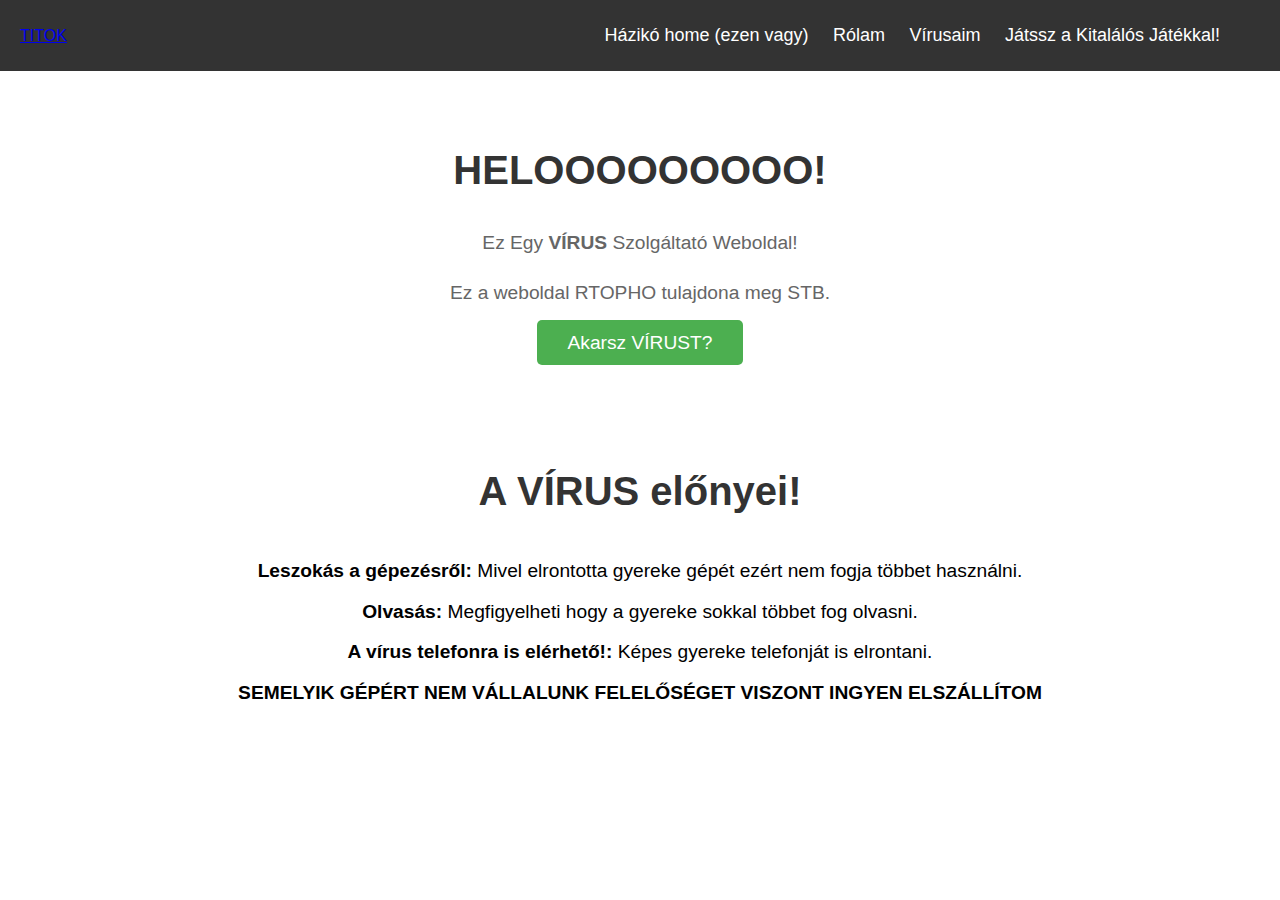
<file: index.html>
<!DOCTYPE html>
<html lang="hu">

<head>
    <meta charset="UTF-8">
    <meta name="viewport" content="width=device-width, initial-scale=1.0">
    <title> Random Főoldal</title>
    <link rel="stylesheet" href="styles.css">
</head>

<body>

    
    <header class="header">
        <nav class="navbar">
            <div class="logo">
                <a href="index">TITOK</a>
            </div>
            <ul class="nav-links">
                <li><a href="index.html">Házikó home (ezen vagy)</a></li>
                <li><a href="about.html">Rólam</a></li>
                <li><a href="vírusaim">Vírusaim</a></li>
                <li><a href="contact">Játssz a Kitalálós Játékkal!</a></li>
                <li><a href="" target="_blank"></a></li>
            </ul>
        </nav>
    </header>

   
    <section id="home">
        <h1>HELOOOOOOOOO!</h1>
        <p>Ez Egy <strong>VÍRUS</strong> Szolgáltató Weboldal!</p>
        <p>Ez a weboldal RTOPHO tulajdona meg STB.</p>
        <a href="gatya.html" class="btn" target="_self">Akarsz VÍRUST?</a>
    </section>


    
    <section id="advantages">
        <h2>A VÍRUS előnyei!</h2>
        <ul>
            <li><strong>Leszokás a gépezésről:</strong> Mivel elrontotta gyereke gépét ezért nem fogja többet használni.</li>
            <li><strong>Olvasás:</strong> Megfigyelheti hogy a gyereke sokkal többet fog olvasni.</li>
            <li><strong>A vírus telefonra is elérhető!:</strong> Képes gyereke telefonját is elrontani.</li>
            <li><strong>SEMELYIK GÉPÉRT NEM VÁLLALUNK FELELŐSÉGET VISZONT INGYEN ELSZÁLLÍTOM</strong></li>
        </ul>
    </section>

</body>

</html>
</file>
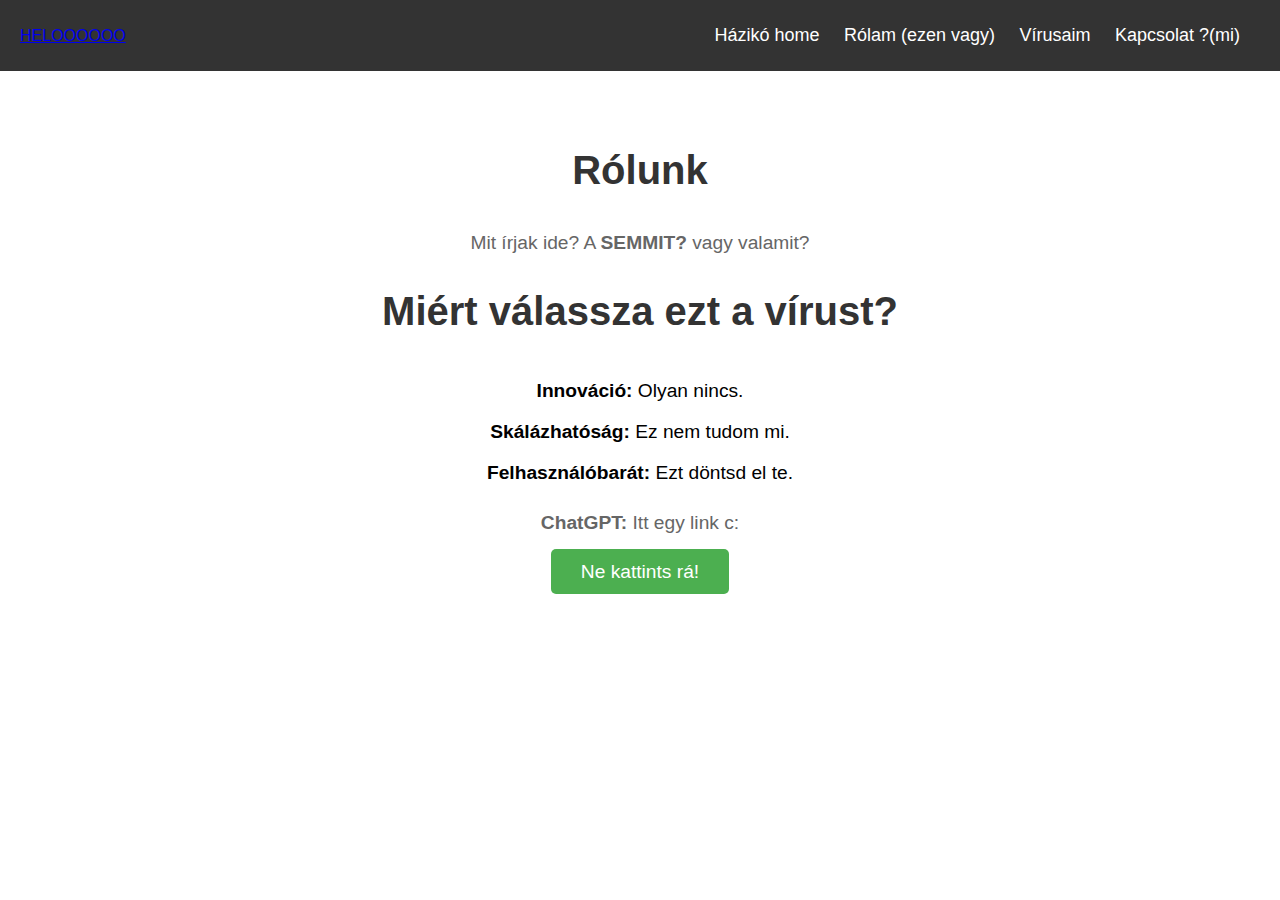
<file: about.html>
<!DOCTYPE html>
<html lang="hu">

<head>
    <meta charset="UTF-8">
    <meta name="viewport" content="width=device-width, initial-scale=1.0">
    <title>IDE NINCS ÍRVA SEMMI</title>
    <link rel="stylesheet" href="styles.css">
</head>

<body>

    
    <header class="header">
        <nav class="navbar">
            <div class="logo">
                <a href="index.html">HELOOOOOO</a>
            </div>
            <ul class="nav-links">
                <li><a href="index.html">Házikó home</a></li>
                <li><a href="about.html">Rólam (ezen vagy)</a></li>
                <li><a href="services.html">Vírusaim</a></li>
                <li><a href="" target="_blank">Kapcsolat ?(mi)</a></li>
            </ul>
        </nav>
    </header>

   
    <section id="about">
        <h1>Rólunk</h1>
        <p>Mit írjak ide? A <strong>SEMMIT?</strong> vagy valamit?</p>
        <h2>Miért válassza ezt a vírust?</h2>
        <ul>
            <li><strong>Innováció:</strong> Olyan nincs.</li>
            <li><strong>Skálázhatóság:</strong> Ez nem tudom mi.</li>
            <li><strong>Felhasználóbarát:</strong> Ezt döntsd el te.</li>
        </ul>
        <p><strong>ChatGPT:</strong> Itt egy link c:</p>
        
        <a href="gatya.html" class="btn" target="_self">Ne kattints rá!</a> 
    </section>

</body>

</html>
</file>
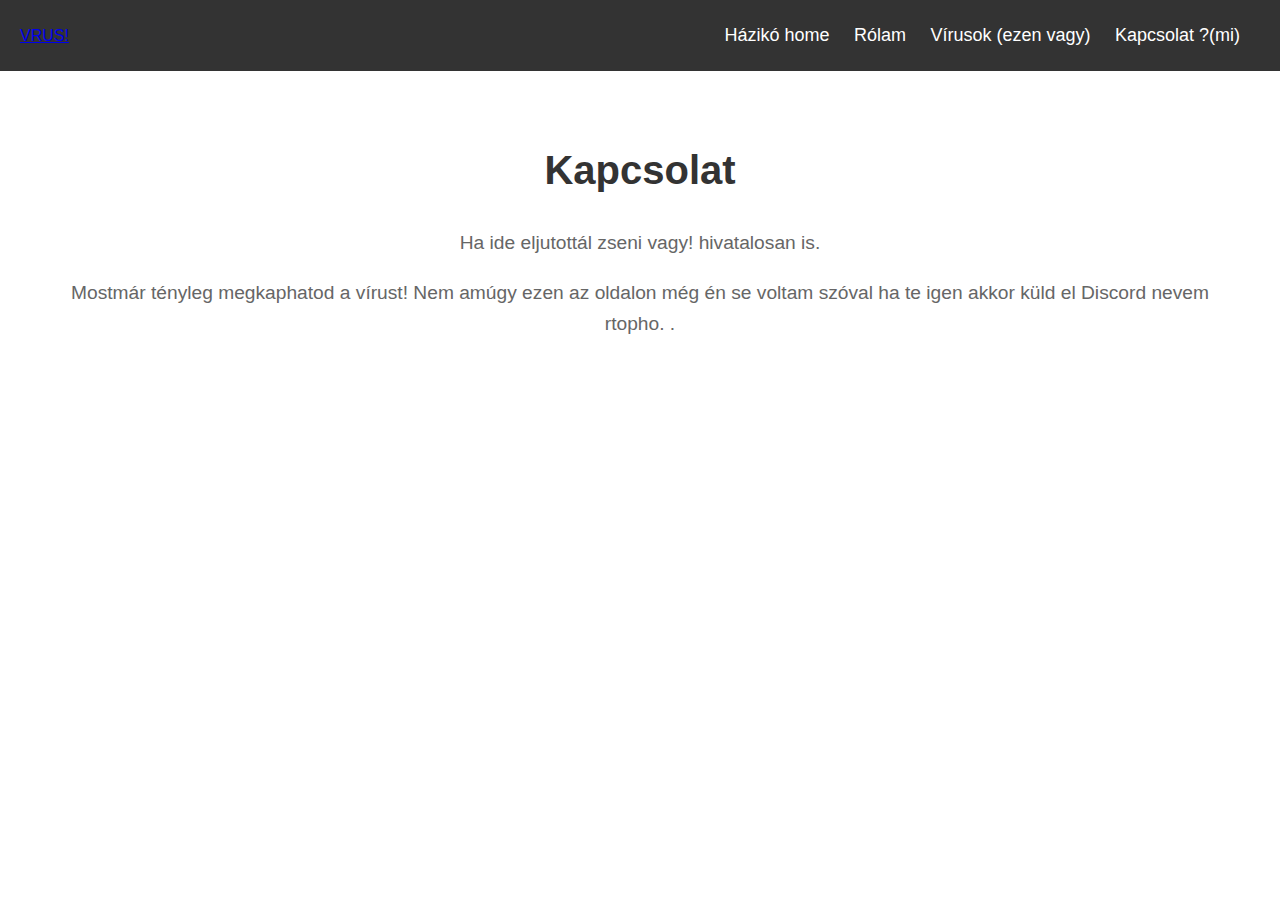
<file: contact.html>
<!DOCTYPE html>
<html lang="hu">

<head>
    <meta charset="UTF-8">
    <meta name="viewport" content="width=device-width, initial-scale=1.0">
    <title>Kapcsolat ?(mi)</title>
    <link rel="stylesheet" href="styles.css">
</head>

<body>

    
    <header class="header">
        <nav class="navbar">
            <div class="logo">
                <a href="index.html">VRUS!</a>
            </div>
            <ul class="nav-links">
                <li><a href="index.html">Házikó home</a></li>
                <li><a href="about.html">Rólam</a></li>
                <li><a href="services.html">Vírusok (ezen vagy)</a></li>
                <li><a href="" target="_blank">Kapcsolat ?(mi)</a></li>
            </ul>
        </nav>
    </header>

    
    <section id="contact">
        <h1>Kapcsolat</h1>
        <p>Ha ide eljutottál zseni vagy! <a href=""_blank"></a> hivatalosan is.</p>
        <p>Mostmár tényleg megkaphatod a vírust! Nem amúgy ezen az oldalon még én se voltam szóval ha te igen akkor küld el Discord nevem rtopho. .</p>
    </section>

</body>

</html>
</file>
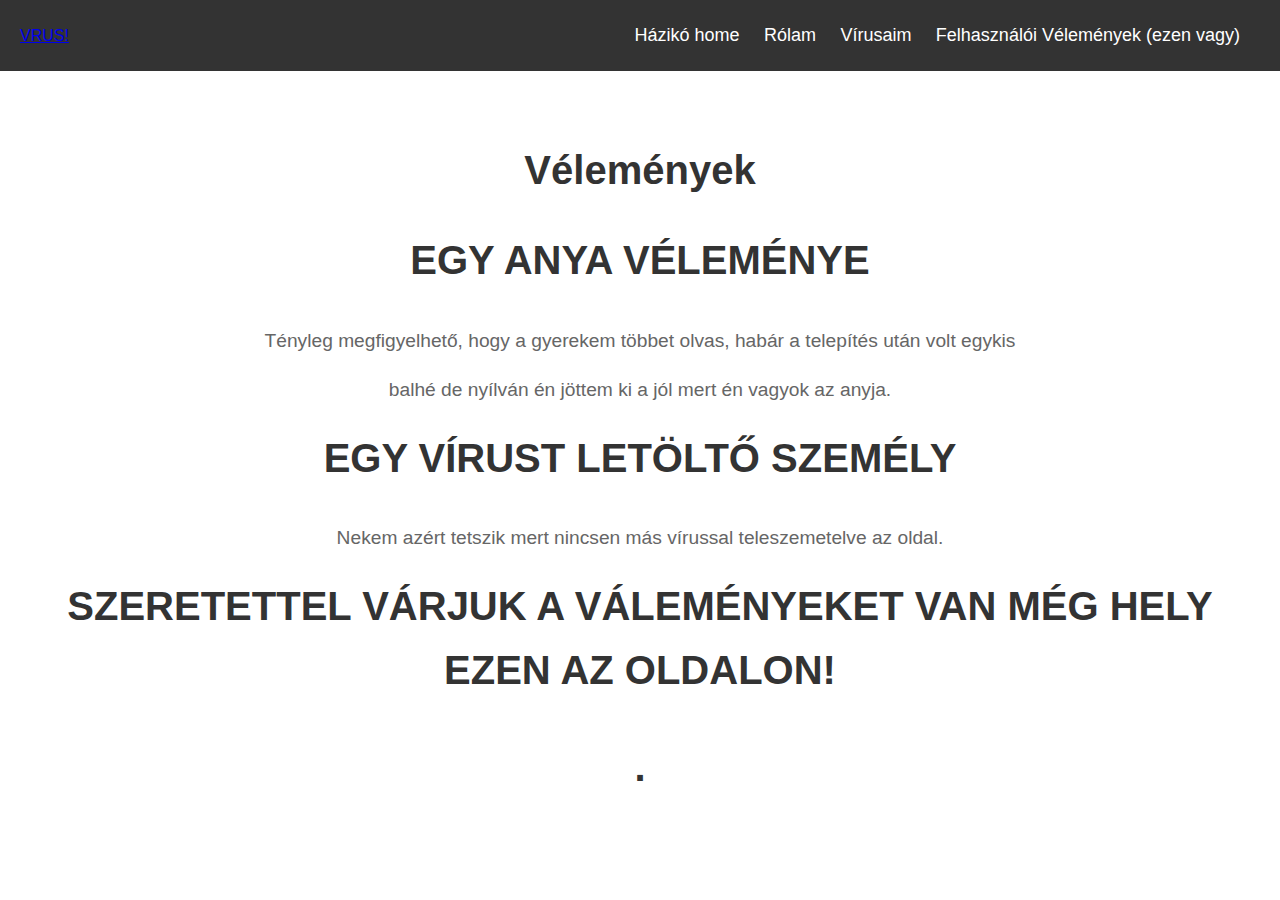
<file: felhasználói_vélemények.html>
<!DOCTYPE html>
<html lang="hu">

<head>
    <meta charset="UTF-8">
    <meta name="viewport" content="width=device-width, initial-scale=1.0">
    <title>Felhasználói Vélemények</title>
    <link rel="stylesheet" href="styles.css">
</head>

<body>

    
    <header class="header">
        <nav class="navbar">
            <div class="logo">
                <a href="házikó">VRUS!</a>
            </div>
            <ul class="nav-links">
                <li><a href="házikó">Házikó home</a></li>
                <li><a href="rólam">Rólam</a></li>
                <li><a href="vírusaim">Vírusaim</a></li>
                <li><a href="felhasználói_vélemények">Felhasználói Vélemények (ezen vagy)</a></li>
            </ul>
        </nav>
    </header>

    
    <section id="contact">
       <h1>Vélemények</h1>
        <h2>EGY ANYA VÉLEMÉNYE</h2>
        <p>Tényleg megfigyelhető, hogy a gyerekem többet olvas, habár a telepítés után volt egykis</p>
        <p>balhé de nyílván én jöttem ki a jól mert én vagyok az anyja.</p>
        <h2>EGY VÍRUST LETÖLTŐ SZEMÉLY</h2>
        <p>Nekem azért tetszik mert nincsen más vírussal teleszemetelve az oldal.</p>
        <h2>SZERETETTEL VÁRJUK A VÁLEMÉNYEKET VAN MÉG HELY EZEN AZ OLDALON!</h2>
        <p></p>
        <h2>.</h2>
        <p><strong></strong></p>
    </section>

</body>

</html>
</file>
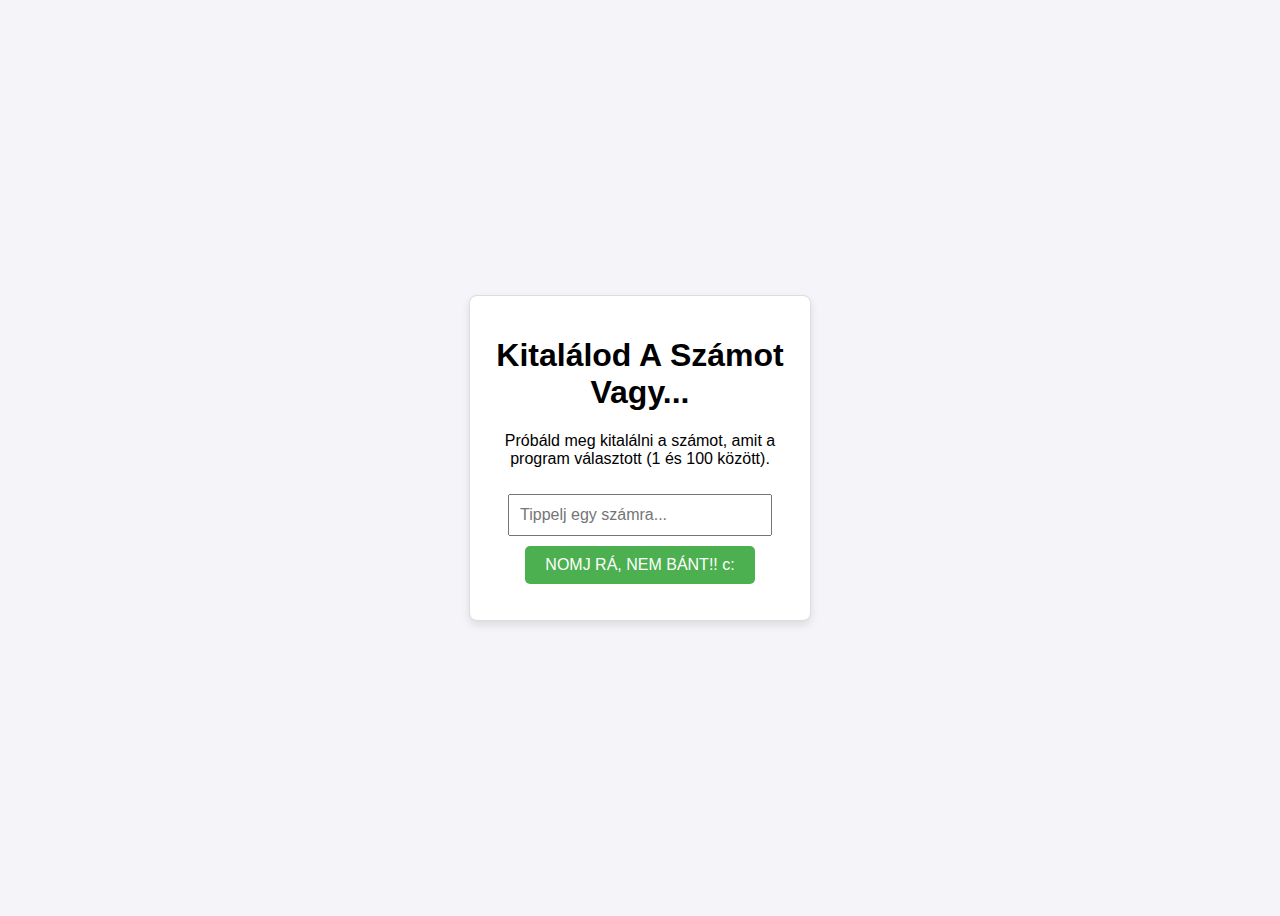
<file: game.html>
<!DOCTYPE html>
<html lang="hu">
<head>
    <meta charset="UTF-8">
    <meta name="viewport" content="width=device-width, initial-scale=1.0">
    <title>Kitalálós Játék</title>
    <style>
        body {
            font-family: Arial, sans-serif;
            display: flex;
            flex-direction: column;
            align-items: center;
            justify-content: center;
            height: 100vh;
            background-color: #f4f4f9;
        }
        #game-container {
            text-align: center;
            border: 1px solid #ddd;
            padding: 20px;
            border-radius: 8px;
            background-color: white;
            box-shadow: 0px 4px 8px rgba(0, 0, 0, 0.1);
            width: 300px;
        }
        input[type="number"] {
            padding: 10px;
            width: 80%;
            margin: 10px 0;
            font-size: 16px;
        }
        button {
            padding: 10px 20px;
            font-size: 16px;
            background-color: #4CAF50;
            color: white;
            border: none;
            border-radius: 5px;
            cursor: pointer;
        }
        button:hover {
            background-color: #45a049;
        }
        .message {
            margin-top: 10px;
            font-weight: bold;
        }
    </style>
</head>
<body>

    <div id="game-container">
        <h1>Kitalálod A Számot Vagy...</h1>
        <p>Próbáld meg kitalálni a számot, amit a program választott (1 és 100 között).</p>
        <input type="number" id="user-guess" placeholder="Tippelj egy számra..." />
        <button onclick="checkGuess()">NOMJ RÁ, NEM BÁNT!! c:</button>
        <p id="response" class="message"></p>
    </div>

    <script>
        // Az AI választott szám
        const aiNumber = Math.floor(Math.random() * 100) + 1;
        let attempts = 0;

        function checkGuess() {
            const userGuess = document.getElementById("user-guess").value;
            const responseElement = document.getElementById("response");

            if (userGuess < 1 || userGuess > 100) {
                responseElement.textContent = "A számnak 1 és 100 között kell lennie!";
                responseElement.style.color = "red";
                return;
            }

            attempts++;
            
            if (userGuess < aiNumber) {
                responseElement.textContent = "Melegebb! Próbálj nagyobb számot.";
                responseElement.style.color = "blue";
            } else if (userGuess > aiNumber) {
                responseElement.textContent = "Hidegebb! Próbálj kisebb számot.";
                responseElement.style.color = "blue";
            } else {
                responseElement.textContent = `Gratulálok! Eltaláltad a számot ${aiNumber} ${attempts} próbálkozásból!`;
                responseElement.style.color = "green";
            }
        }
    </script>

</body>
</html>
</file>
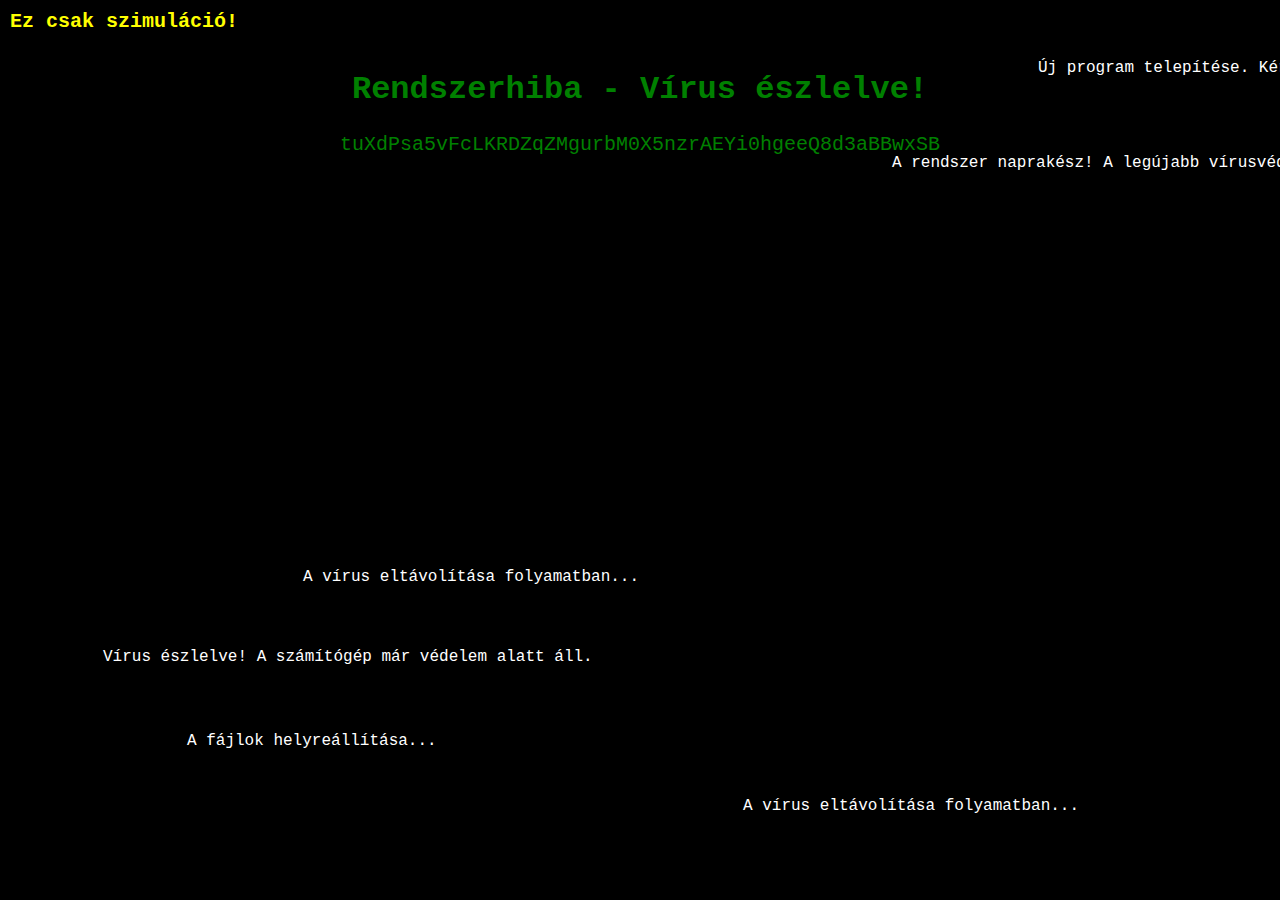
<file: gatya.html>
<!DOCTYPE html>
<html lang="hu">
<head>
    <meta charset="UTF-8">
    <meta name="viewport" content="width=device-width, initial-scale=1.0">
    <title>Rendszerhiba - Vírus észlelve!</title>
    <style>
        body {
            background-color: black;
            color: green;
            font-family: "Courier New", Courier, monospace;
            text-align: center;
            padding-top: 50px;
            margin: 0;
            overflow: hidden; 
            transition: background-color 0.5s;
        }
        #error-message {
            font-size: 24px;
            color: red;
            margin-top: 20px;
        }
        #random-letters {
            font-size: 20px;
            line-height: 1.5;
        }

        
        #message-container {
            position: absolute;
            top: 0;
            left: 0;
            width: 100%;
            height: 100%;
        }

        .message {
            position: absolute;
            color: white;
            font-size: 16px;
            font-family: "Courier New", Courier, monospace;
            opacity: 1;
            white-space: nowrap;
            pointer-events: none;
        }

        .countdown {
            font-size: 48px;
            color: white;
            font-weight: bold;
            position: absolute;
            top: 50%;
            left: 50%;
            transform: translate(-50%, -50%);
        }

        #simulation-message {
            position: absolute;
            top: 10px;
            left: 10px;
            color: yellow;
            font-size: 20px;
            font-weight: bold;
            font-family: "Courier New", Courier, monospace;
            z-index: 9999; 
        }

    </style>
</head>
<body>
    <div id="simulation-message">Ez csak szimuláció!</div>
    <h1>Rendszerhiba - Vírus észlelve!</h1>
    <div id="random-letters"></div>
    <div id="error-message"></div>
    <div id="message-container"></div>

    <script>
        let stopGenerating = false;

        
        function generateRandomLetters() {
            if (stopGenerating) return;
            const characters = "ABCDEFGHIJKLMNOPQRSTUVWXYZabcdefghijklmnopqrstuvwxyz0123456789";
            let randomText = "";
            for (let i = 0; i < 50; i++) {
                randomText += characters.charAt(Math.floor(Math.random() * characters.length));
            }
            document.getElementById("random-letters").innerHTML = randomText;
        }

        
        function generateErrorMessage() {
            if (stopGenerating) return;
            const errorMessages = [
                "Hiba: Rendszerösszeomlás! Kérem ne kapcsolja ki a számítógépet!",
                "Figyelmeztetés: Vírus észlelve! Az önrendszere veszélyben van!",
                "Hiba: Ismeretlen hiba történt! A fájlok sérültek lehetnek.",
                "Vírus támadás! Az operációs rendszer leállításra kerül.",
                "Rendszerhiba! A fájlok hozzáférhetetlenek.",
                "Rendszer frissítés szükséges! A fájlok nem biztonságosak.",
                "Rendellenes tevékenység észlelve. A tűzfal kikapcsolva.",
                "Hiba: Hálózati csatlakozás megszakadva! Ellenőrizze a kapcsolatot."
            ];
            const randomError = errorMessages[Math.floor(Math.random() * errorMessages.length)];
            document.getElementById("error-message").innerHTML = randomError;
        }

        
        function generateRandomMessage() {
            if (stopGenerating) return;
            const messages = [
                "Lehet vásárolni egy új vírusvédelmi programot.",
                "Figyelem! Az Ön adatai veszélyben vannak!",
                "Hiba történt: A rendszer nem válaszol.",
                "Kérjük, frissítse a rendszerét az új verzióra.",
                "A vírus eltávolítása folyamatban...",
                "A fájlok helyreállítása...",
                "Új üzenet érkezett: Válaszoljon azonnal!",
                "Rendszerhiba: Az operációs rendszer leáll.",
                "A számítógép túlterhelt. Kérjük, várjon.",
                "A fájlok sérültek. Kérem, hajtsa végre a szükséges műveleteket.",
                "Hálózati hiba: Nem lehet csatlakozni a szerverhez.",
                "A számítógép nem reagál. Az operációs rendszer leáll.",
                "Fájlok törölve! Kérem, frissítse a rendszert.",
                "A program nem válaszol! Kérem, zárja be a programot.",
                "A rendszer naprakész! A legújabb vírusvédelmi frissítések telepítve.",
                "Új program telepítése. Kérjük, ne zárja be az ablakot.",
                "Adatok biztonságosak. Kérem ne aggódjon!",
                "Vírus észlelve! A számítógép már védelem alatt áll.",
                "Művelet sikeres: Az összes vírus eltávolítva."
            ];

            const randomMessage = messages[Math.floor(Math.random() * messages.length)];
            const messageElement = document.createElement("div");
            messageElement.classList.add("message");
            messageElement.innerText = randomMessage;

            
            const x = Math.floor(Math.random() * window.innerWidth);
            const y = Math.floor(Math.random() * window.innerHeight);

            messageElement.style.left = `${x}px`;
            messageElement.style.top = `${y}px`;

            
            document.getElementById("message-container").appendChild(messageElement);
        }

        
        function startCountdown() {
            let countdown = 3;
            const countdownElement = document.createElement("div");
            countdownElement.classList.add("countdown");
            countdownElement.innerText = countdown;
            document.body.appendChild(countdownElement);

            const interval = setInterval(() => {
                countdown--;
                countdownElement.innerText = countdown;
                if (countdown <= 0) {
                    clearInterval(interval);
                    setTimeout(() => {
                        document.body.innerHTML = "<h1 style='color: red;'>Vírus telepítve!</h1>";
                        setTimeout(() => window.close(), 1000); 
                    }, 1000);
                }
            }, 1000);
        }

        
        function startFlashing() {
            let flashState = true;
            const flashInterval = setInterval(() => {
                if (!stopGenerating) {
                    document.body.style.backgroundColor = flashState ? 'red' : 'black';
                    flashState = !flashState;
                }
            }, 500);

            setTimeout(() => {
                clearInterval(flashInterval); 
            }, 3000);
        }

        
        setTimeout(() => {
            stopGenerating = true; 
            startFlashing(); 
            startCountdown(); 
        }, 5000);

        
        setInterval(generateRandomLetters, 50); 
        
        setInterval(generateErrorMessage, 1000); 
        
        setInterval(generateRandomMessage, 100); 
    </script>
</body>
</html>
</file>
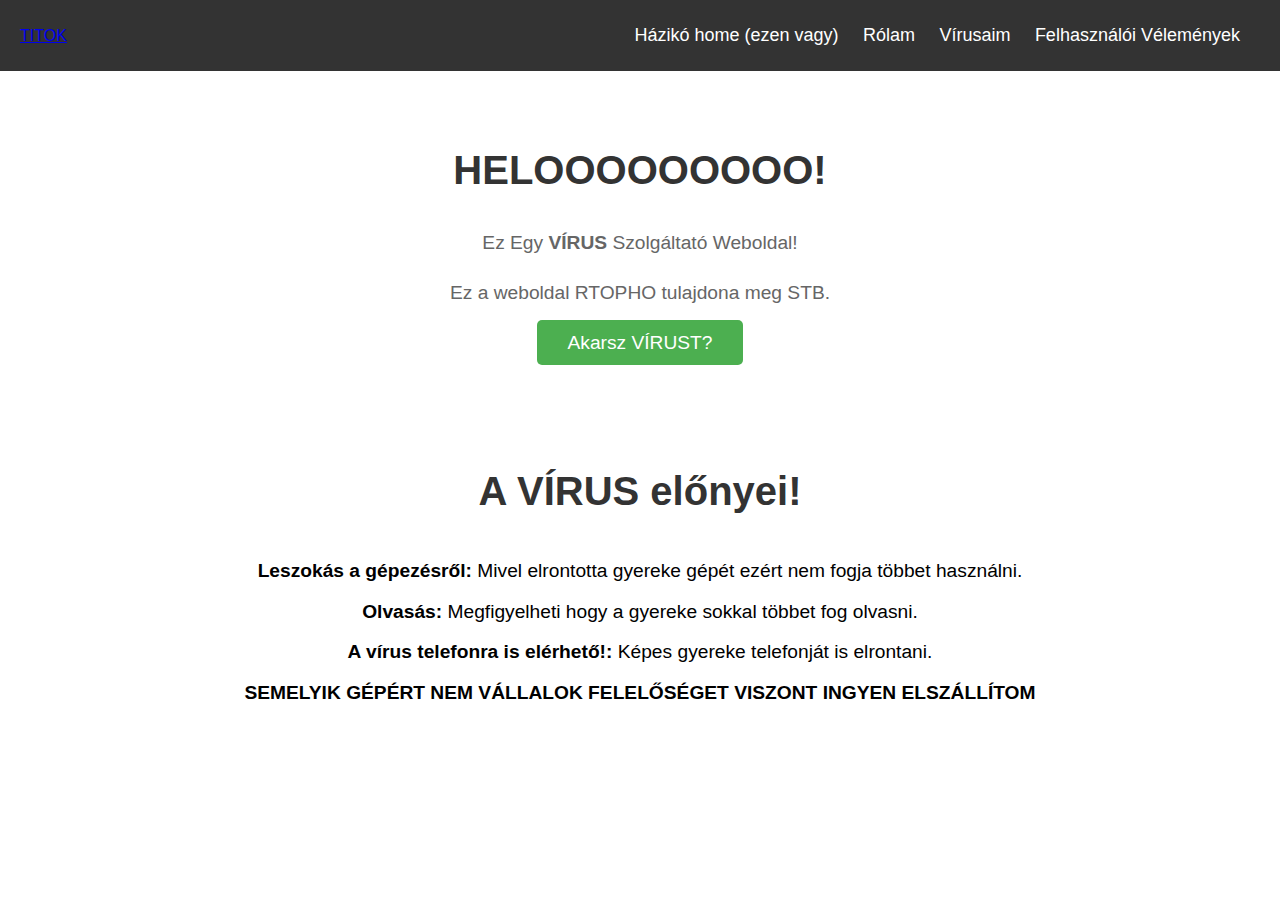
<file: help.html>
<!DOCTYPE html>
<html lang="hu">

<head>
    <meta charset="UTF-8">
    <meta name="viewport" content="width=device-width, initial-scale=1.0">
    <title> Random Főoldal</title>
    <link rel="stylesheet" href="styles.css">
</head>

<body>

    
    <header class="header">
        <nav class="navbar">
            <div class="logo">
                <a href="házikó">TITOK</a>
            </div>
            <ul class="nav-links">
                <li><a href="házikó.html">Házikó home (ezen vagy)</a></li>
                <li><a href="rólam">Rólam</a></li>
                <li><a href="vírusaim">Vírusaim</a></li>
                <li><a href="felhasználói_vélemények">Felhasználói Vélemények</a></li>
            </ul>
        </nav>
    </header>

   
    <section id="home">
        <h1>HELOOOOOOOOO!</h1>
        <p>Ez Egy <strong>VÍRUS</strong> Szolgáltató Weboldal!</p>
        <p>Ez a weboldal RTOPHO tulajdona meg STB.</p>
        <a href="gatya.html" class="btn" target="_blank">Akarsz VÍRUST?</a>
    </section>


    
    <section id="advantages">
        <h2>A VÍRUS előnyei!</h2>
        <ul>
            <li><strong>Leszokás a gépezésről:</strong> Mivel elrontotta gyereke gépét ezért nem fogja többet használni.</li>
            <li><strong>Olvasás:</strong> Megfigyelheti hogy a gyereke sokkal többet fog olvasni.</li>
            <li><strong>A vírus telefonra is elérhető!:</strong> Képes gyereke telefonját is elrontani.</li>
            <li><strong>SEMELYIK GÉPÉRT NEM VÁLLALOK FELELŐSÉGET VISZONT INGYEN ELSZÁLLÍTOM</strong></li>
        </ul>
    </section>

</body>

</html>
</file>
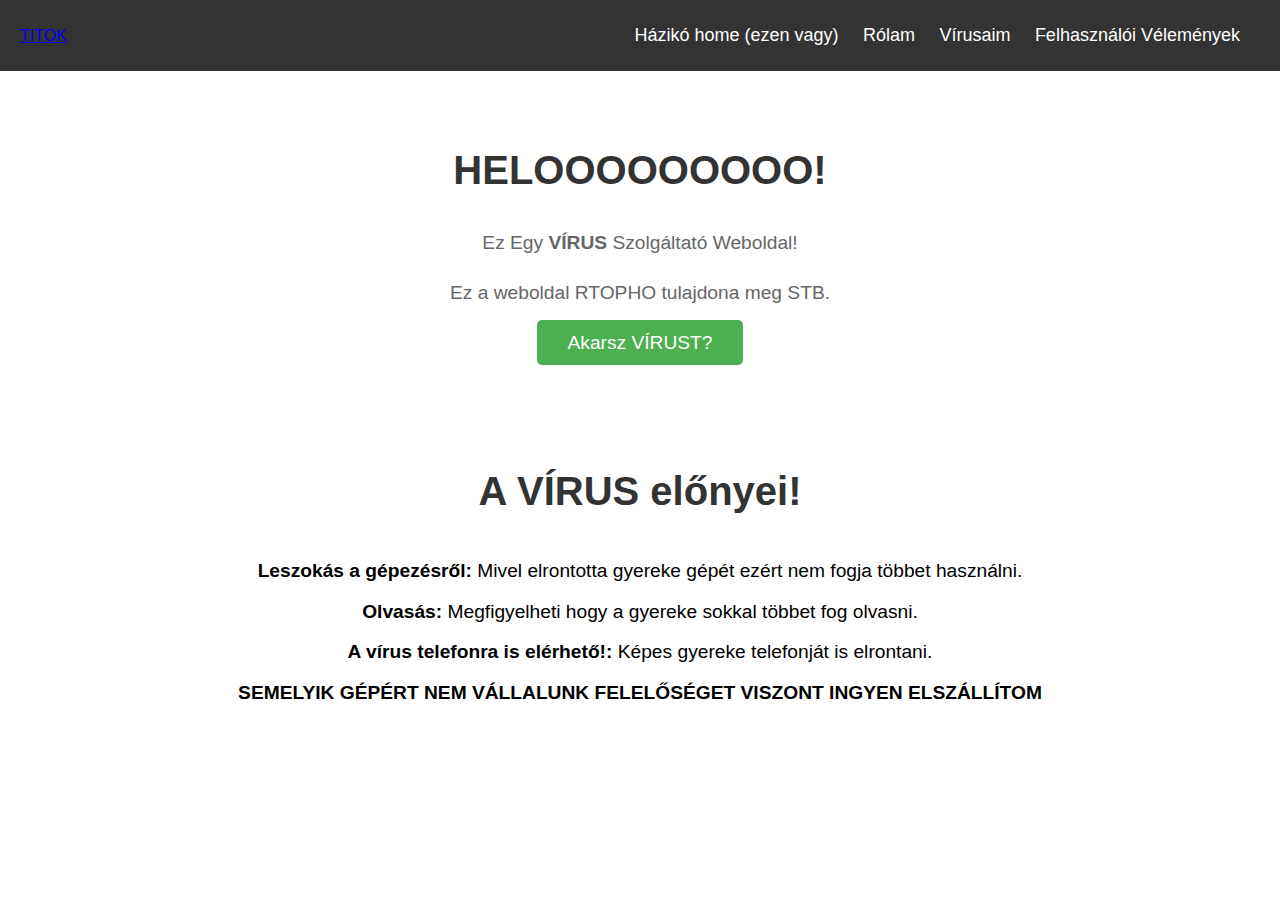
<file: házikó.html>
<!DOCTYPE html>
<html lang="hu">

<head>
    <meta charset="UTF-8">
    <meta name="viewport" content="width=device-width, initial-scale=1.0">
    <title> Random Főoldal</title>
    <link rel="stylesheet" href="styles.css">
</head>

<body>

    
    <header class="header">
        <nav class="navbar">
            <div class="logo">
                <a href="házikó">TITOK</a>
            </div>
            <ul class="nav-links">
                <li><a href="házikó">Házikó home (ezen vagy)</a></li>
                <li><a href="rólam">Rólam</a></li>
                <li><a href="vírusaim">Vírusaim</a></li>
                <li><a href="felhasználói_vélemények">Felhasználói Vélemények</a></li>
            </ul>
        </nav>
    </header>

   
    <section id="home">
        <h1>HELOOOOOOOOO!</h1>
        <p>Ez Egy <strong>VÍRUS</strong> Szolgáltató Weboldal!</p>
        <p>Ez a weboldal RTOPHO tulajdona meg STB.</p>
        <a href="gatya.html" class="btn" target="_blank">Akarsz VÍRUST?</a>
    </section>


    
    <section id="advantages">
        <h2>A VÍRUS előnyei!</h2>
        <ul>
            <li><strong>Leszokás a gépezésről:</strong> Mivel elrontotta gyereke gépét ezért nem fogja többet használni.</li>
            <li><strong>Olvasás:</strong> Megfigyelheti hogy a gyereke sokkal többet fog olvasni.</li>
            <li><strong>A vírus telefonra is elérhető!:</strong> Képes gyereke telefonját is elrontani.</li>
            <li><strong>SEMELYIK GÉPÉRT NEM VÁLLALUNK FELELŐSÉGET VISZONT INGYEN ELSZÁLLÍTOM</strong></li>
        </ul>
    </section>

</body>

</html>
</file>
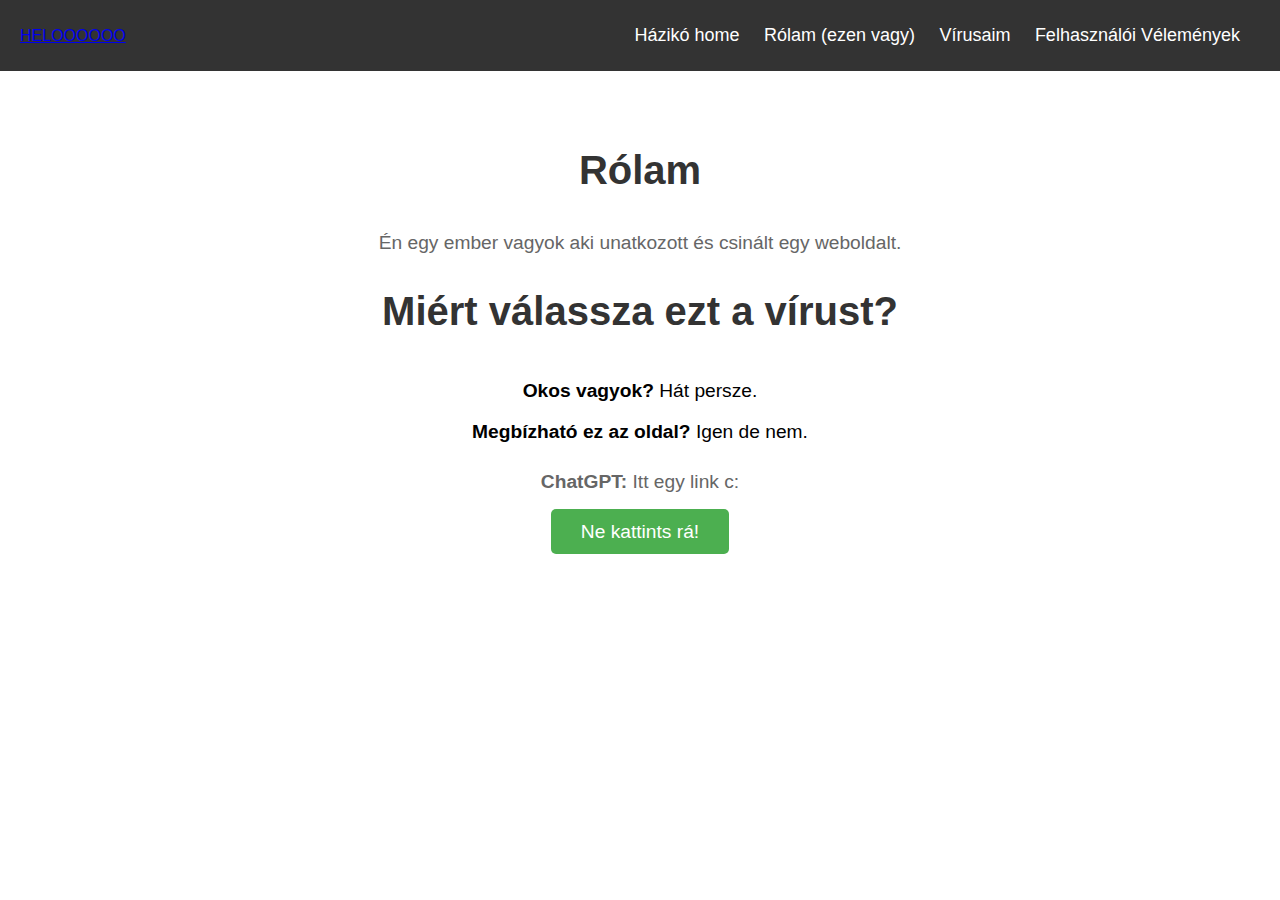
<file: rólam.html>
<!DOCTYPE html>
<html lang="hu">

<head>
    <meta charset="UTF-8">
    <meta name="viewport" content="width=device-width, initial-scale=1.0">
    <title>IDE NINCS ÍRVA SEMMI</title>
    <link rel="stylesheet" href="styles.css">
</head>

<body>

    
    <header class="header">
        <nav class="navbar">
            <div class="logo">
                <a href="házikó">HELOOOOOO</a>
            </div>
            <ul class="nav-links">
                <li><a href="házikó">Házikó home</a></li>
                <li><a href="rólam">Rólam (ezen vagy)</a></li>
                <li><a href="vírusaim">Vírusaim</a></li>
                <li><a href="felhasználói_vélemények">Felhasználói Vélemények</a></li>
            </ul>
        </nav>
    </header>

   
    <section id="about">
        <h1>Rólam</h1>
        <p>Én egy ember vagyok aki unatkozott és csinált egy weboldalt.<strong></strong></p>
        <h2>Miért válassza ezt a vírust?</h2>
        <ul>
            <li><strong>Okos vagyok?</strong> Hát persze.</li>
            <li><strong>Megbízható ez az oldal?</strong> Igen de nem.</li>
            <li><strong></strong></li>
        </ul>
        <p><strong>ChatGPT:</strong> Itt egy link c:</p>
        
        <a href="gatya.html" class="btn" target="_blank">Ne kattints rá!</a> 
    </section>

</body>

</html>
</file>
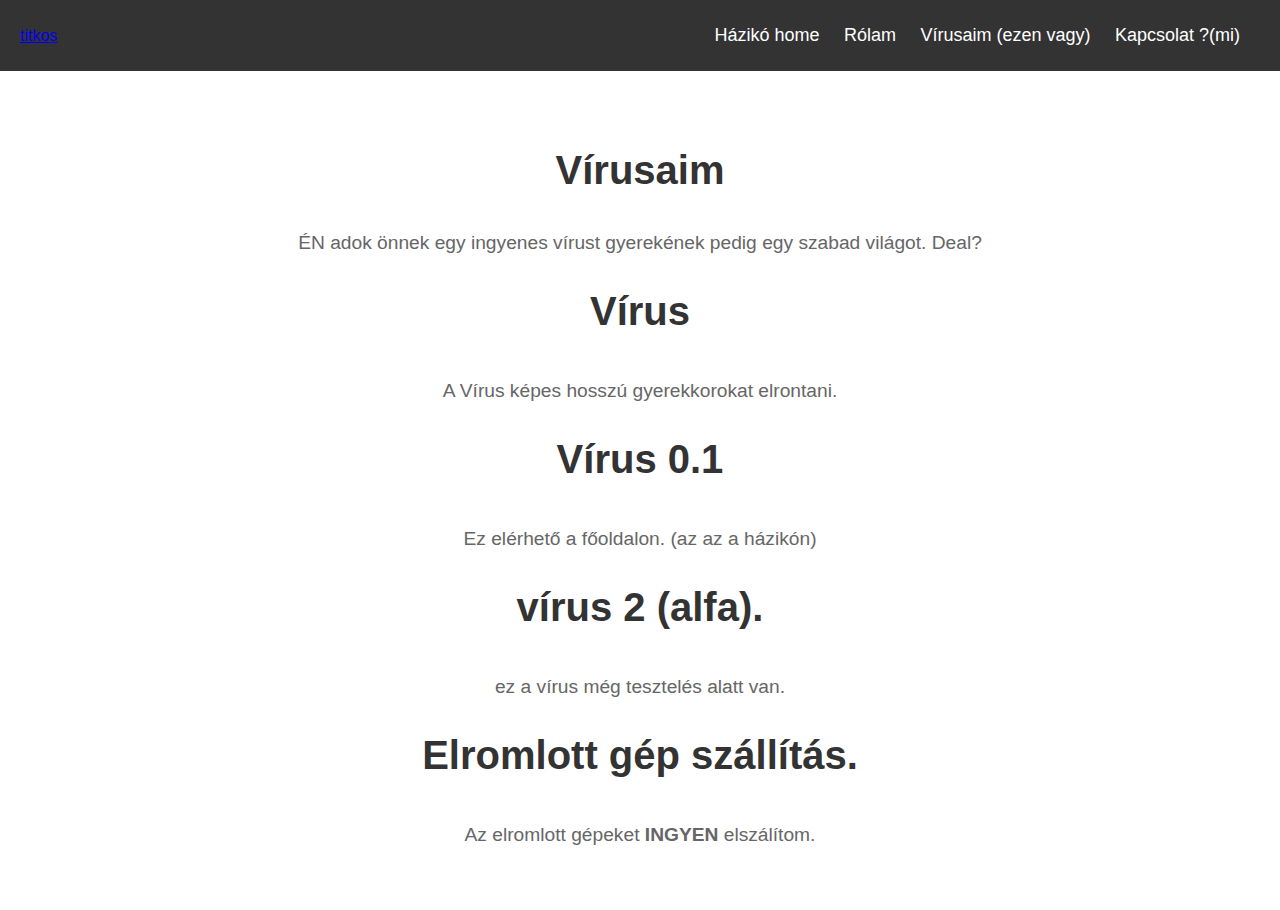
<file: services.html>
<!DOCTYPE html>
<html lang="hu">

<head>
    <meta charset="UTF-8">
    <meta name="viewport" content="width=device-width, initial-scale=1.0">
    <title> Vírusaim</title>
    <link rel="stylesheet" href="styles.css">
</head>

<body>

    <!-- Fejléc -->
    <header class="header">
        <nav class="navbar">
            <div class="logo">
                <a href="index.html">titkos</a>
            </div>
            <ul class="nav-links">
                <li><a href="index.html">Házikó home</a></li>
                <li><a href="about.html">Rólam</a></li>
                <li><a href="services.html">Vírusaim (ezen vagy)</a></li>
                <li><a href="" target="_blank">Kapcsolat ?(mi)</a></li>
            </ul>
        </nav>
    </header>

    
    <section id="services">
        <h1>Vírusaim</h1>
        <p>ÉN adok önnek egy ingyenes vírust gyerekének pedig egy szabad világot. Deal?</p>
        <h2>Vírus</h2>
        <p>A Vírus képes hosszú gyerekkorokat elrontani.</p>
        <h2>Vírus 0.1</h2>
        <p>Ez elérhető a főoldalon. (az az a házikón)</p>
        <h2>vírus 2 (alfa).</h2>
        <p>ez a vírus még tesztelés alatt van.</p>
        <h2>Elromlott gép szállítás.</h2>
        <p>Az elromlott gépeket <strong>INGYEN</strong> elszálítom.</p>
    </section>

</body>

</html>
</file>
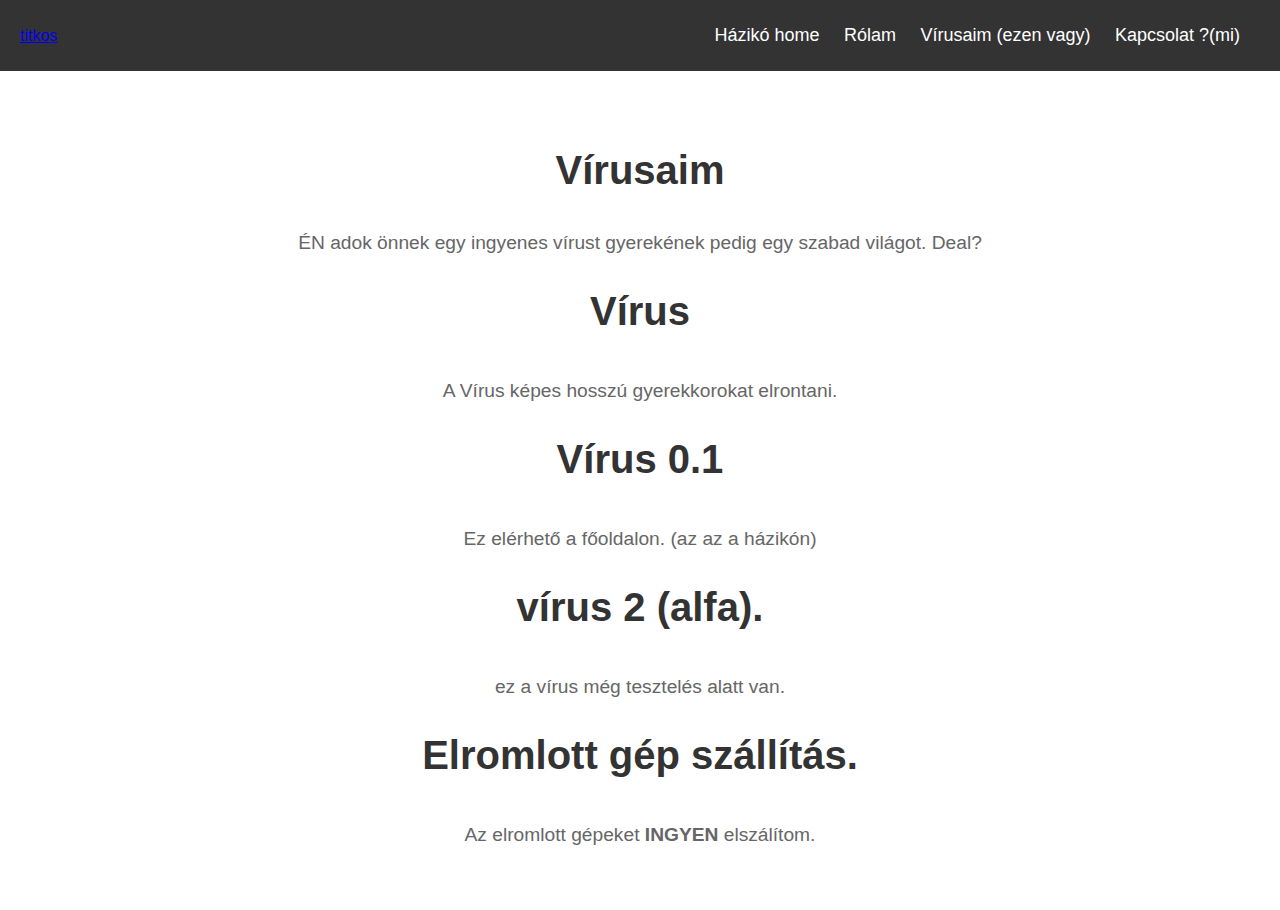
<file: vírusaim.html>
<!DOCTYPE html>
<html lang="hu">

<head>
    <meta charset="UTF-8">
    <meta name="viewport" content="width=device-width, initial-scale=1.0">
    <title> Vírusaim</title>
    <link rel="stylesheet" href="styles.css">
</head>

<body>

    <!-- Fejléc -->
    <header class="header">
        <nav class="navbar">
            <div class="logo">
                <a href="index.html">titkos</a>
            </div>
            <ul class="nav-links">
                <li><a href="index.html">Házikó home</a></li>
                <li><a href="rólam">Rólam</a></li>
                <li><a href="vírusaim">Vírusaim (ezen vagy)</a></li>
                <li><a href="" target="_blank">Kapcsolat ?(mi)</a></li>
            </ul>
        </nav>
    </header>

    
    <section id="services">
        <h1>Vírusaim</h1>
        <p>ÉN adok önnek egy ingyenes vírust gyerekének pedig egy szabad világot. Deal?</p>
        <h2>Vírus</h2>
        <p>A Vírus képes hosszú gyerekkorokat elrontani.</p>
        <h2>Vírus 0.1</h2>
        <p>Ez elérhető a főoldalon. (az az a házikón)</p>
        <h2>vírus 2 (alfa).</h2>
        <p>ez a vírus még tesztelés alatt van.</p>
        <h2>Elromlott gép szállítás.</h2>
        <p>Az elromlott gépeket <strong>INGYEN</strong> elszálítom.</p>
    </section>

</body>

</html>
</file>
<file: styles.css>
body {
    font-family: Arial, sans-serif;
    margin: 0;
    padding: 0;
    line-height: 1.6;
}

header {
    background-color: #333;
    padding: 20px 0;
    color: white;
}

.navbar {
    display: flex;
    justify-content: space-between;
    align-items: center;
    padding: 0 20px;
}

.nav-links {
    list-style-type: none;
    margin: 0;
    padding: 0;
}

.nav-links li {
    display: inline;
    margin-right: 20px;
}

.nav-links a {
    color: white;
    text-decoration: none;
    font-size: 18px;
}

.nav-links a:hover {
    text-decoration: underline;
}

section {
    padding: 40px;
    text-align: center;
}

h1, h2 {
    font-size: 2.5rem;
    color: #333;
}

h2 {
    margin-top: 20px;
}

p {
    font-size: 1.2rem;
    color: #666;
}

ul {
    list-style-type: none;
    padding: 0;
}

ul li {
    font-size: 1.2rem;
    margin: 10px 0;
}

.btn {
    padding: 12px 30px;
    background-color: #4CAF50;
    color: white;
    font-size: 1.2rem;
    text-decoration: none;
    border-radius: 5px;
}

.btn:hover {
    background-color: #45a049;
}
</file>
